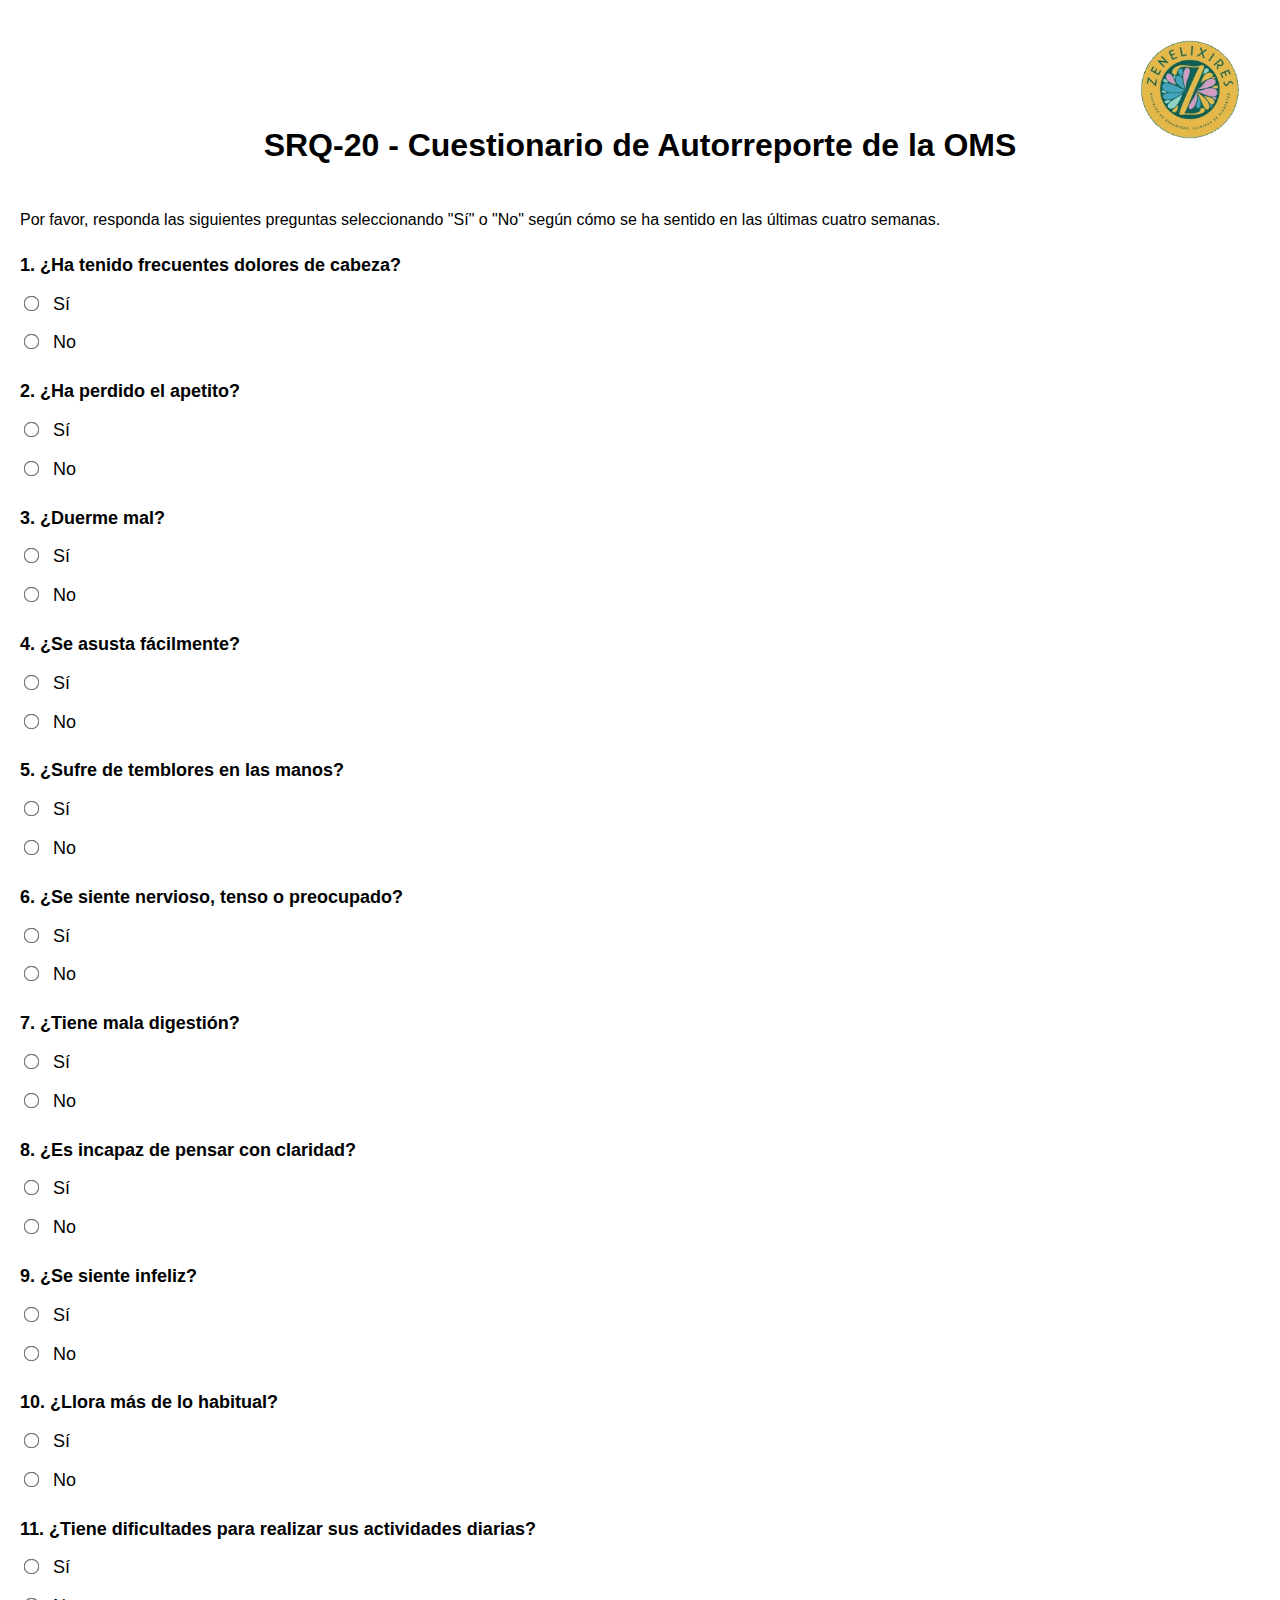
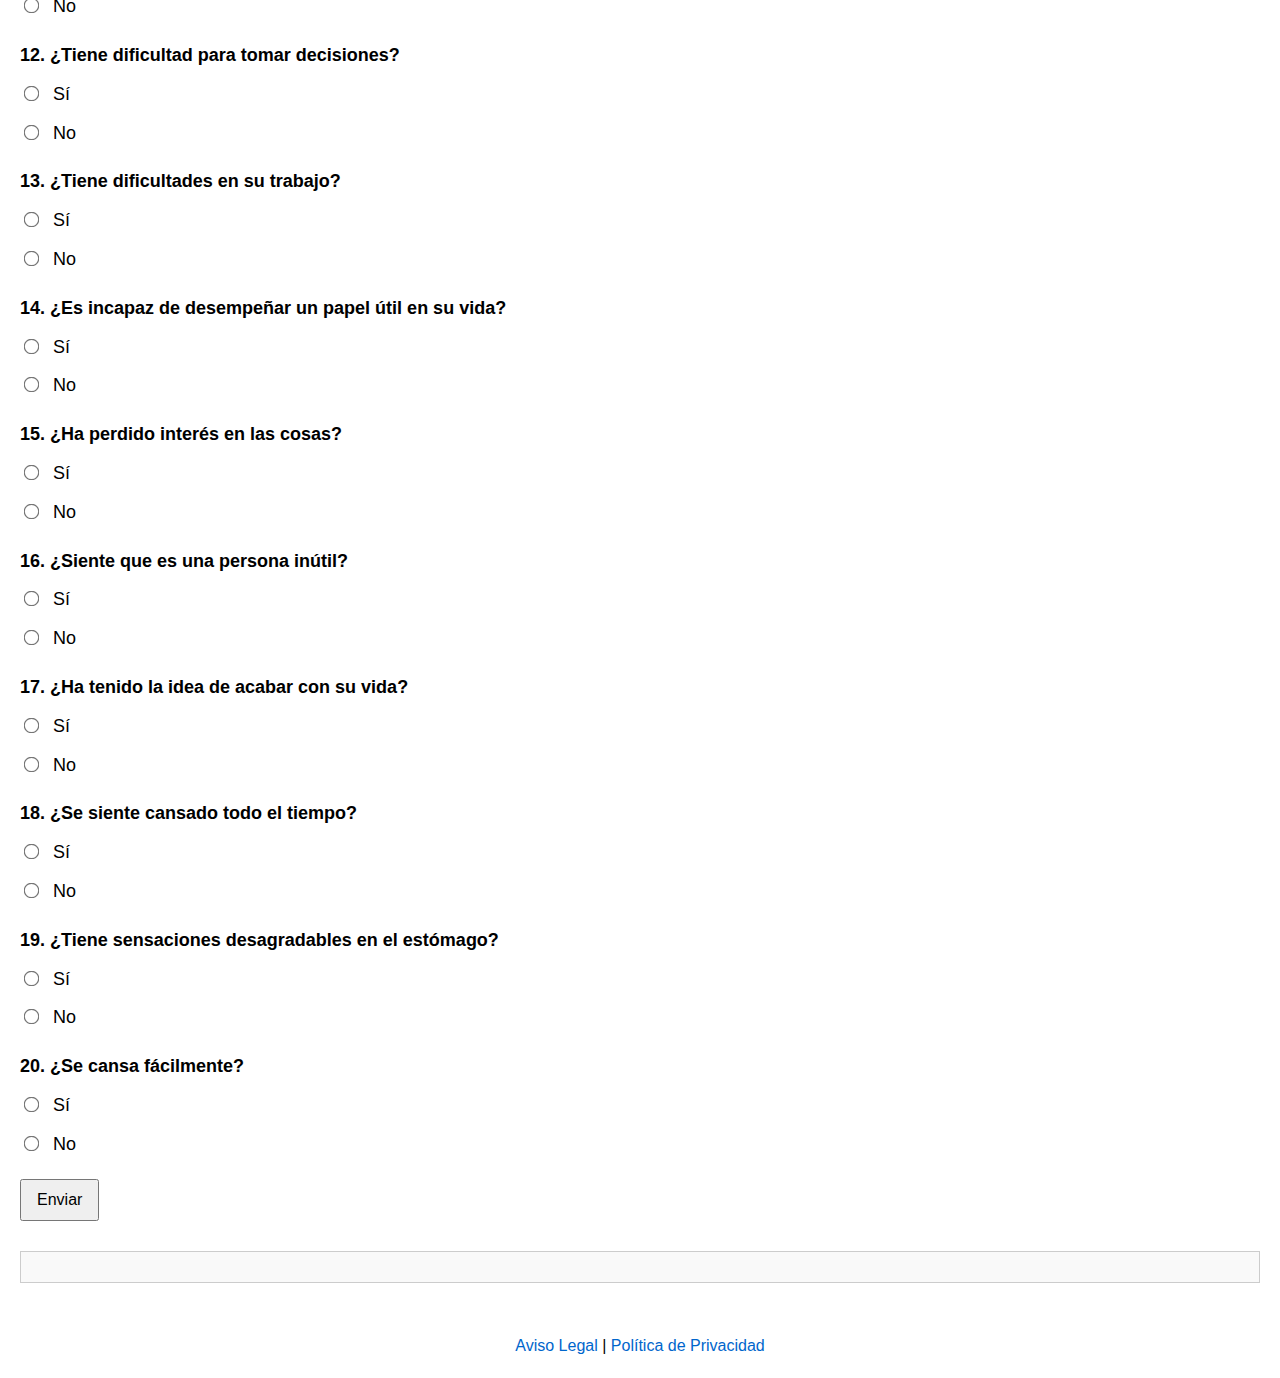
<file: index.html>
<!DOCTYPE html>
<html lang="es">
<head>
    <meta charset="UTF-8">
    <title>SRQ-20 - Cuestionario de Autorreporte de la OMS</title>
    <link rel="stylesheet" href="styles.css">
</head>
<body>
    <header>
        <img src="logo.png" alt="Logo" class="logo">
        <h1>SRQ-20 - Cuestionario de Autorreporte de la OMS</h1>
    </header>
    <p>Por favor, responda las siguientes preguntas seleccionando "Sí" o "No" según cómo se ha sentido en las últimas cuatro semanas.</p>
    <form id="srq20-form">
        <!-- Preguntas del SRQ-20 -->
        <!-- Pregunta 1 -->
        <div class="pregunta">
            <p>1. ¿Ha tenido frecuentes dolores de cabeza?</p>
            <label><input type="radio" name="q1" value="1" required> Sí</label>
            <label><input type="radio" name="q1" value="0"> No</label>
        </div>

        <!-- Pregunta 2 -->
        <div class="pregunta">
            <p>2. ¿Ha perdido el apetito?</p>
            <label><input type="radio" name="q2" value="1" required> Sí</label>
            <label><input type="radio" name="q2" value="0"> No</label>
        </div>

        <!-- Continúa agregando las preguntas 3 a 20 de la misma manera -->
        <!-- A continuación se incluyen todas las preguntas restantes -->

        <!-- Pregunta 3 -->
        <div class="pregunta">
            <p>3. ¿Duerme mal?</p>
            <label><input type="radio" name="q3" value="1" required> Sí</label>
            <label><input type="radio" name="q3" value="0"> No</label>
        </div>

        <!-- Pregunta 4 -->
        <div class="pregunta">
            <p>4. ¿Se asusta fácilmente?</p>
            <label><input type="radio" name="q4" value="1" required> Sí</label>
            <label><input type="radio" name="q4" value="0"> No</label>
        </div>

        <!-- Pregunta 5 -->
        <div class="pregunta">
            <p>5. ¿Sufre de temblores en las manos?</p>
            <label><input type="radio" name="q5" value="1" required> Sí</label>
            <label><input type="radio" name="q5" value="0"> No</label>
        </div>

        <!-- Pregunta 6 -->
        <div class="pregunta">
            <p>6. ¿Se siente nervioso, tenso o preocupado?</p>
            <label><input type="radio" name="q6" value="1" required> Sí</label>
            <label><input type="radio" name="q6" value="0"> No</label>
        </div>

        <!-- Pregunta 7 -->
        <div class="pregunta">
            <p>7. ¿Tiene mala digestión?</p>
            <label><input type="radio" name="q7" value="1" required> Sí</label>
            <label><input type="radio" name="q7" value="0"> No</label>
        </div>

        <!-- Pregunta 8 -->
        <div class="pregunta">
            <p>8. ¿Es incapaz de pensar con claridad?</p>
            <label><input type="radio" name="q8" value="1" required> Sí</label>
            <label><input type="radio" name="q8" value="0"> No</label>
        </div>

        <!-- Pregunta 9 -->
        <div class="pregunta">
            <p>9. ¿Se siente infeliz?</p>
            <label><input type="radio" name="q9" value="1" required> Sí</label>
            <label><input type="radio" name="q9" value="0"> No</label>
        </div>

        <!-- Pregunta 10 -->
        <div class="pregunta">
            <p>10. ¿Llora más de lo habitual?</p>
            <label><input type="radio" name="q10" value="1" required> Sí</label>
            <label><input type="radio" name="q10" value="0"> No</label>
        </div>

        <!-- Pregunta 11 -->
        <div class="pregunta">
            <p>11. ¿Tiene dificultades para realizar sus actividades diarias?</p>
            <label><input type="radio" name="q11" value="1" required> Sí</label>
            <label><input type="radio" name="q11" value="0"> No</label>
        </div>

        <!-- Pregunta 12 -->
        <div class="pregunta">
            <p>12. ¿Tiene dificultad para tomar decisiones?</p>
            <label><input type="radio" name="q12" value="1" required> Sí</label>
            <label><input type="radio" name="q12" value="0"> No</label>
        </div>

        <!-- Pregunta 13 -->
        <div class="pregunta">
            <p>13. ¿Tiene dificultades en su trabajo?</p>
            <label><input type="radio" name="q13" value="1" required> Sí</label>
            <label><input type="radio" name="q13" value="0"> No</label>
        </div>

        <!-- Pregunta 14 -->
        <div class="pregunta">
            <p>14. ¿Es incapaz de desempeñar un papel útil en su vida?</p>
            <label><input type="radio" name="q14" value="1" required> Sí</label>
            <label><input type="radio" name="q14" value="0"> No</label>
        </div>

        <!-- Pregunta 15 -->
        <div class="pregunta">
            <p>15. ¿Ha perdido interés en las cosas?</p>
            <label><input type="radio" name="q15" value="1" required> Sí</label>
            <label><input type="radio" name="q15" value="0"> No</label>
        </div>

        <!-- Pregunta 16 -->
        <div class="pregunta">
            <p>16. ¿Siente que es una persona inútil?</p>
            <label><input type="radio" name="q16" value="1" required> Sí</label>
            <label><input type="radio" name="q16" value="0"> No</label>
        </div>

        <!-- Pregunta 17 -->
        <div class="pregunta">
            <p>17. ¿Ha tenido la idea de acabar con su vida?</p>
            <label><input type="radio" name="q17" value="1" required> Sí</label>
            <label><input type="radio" name="q17" value="0"> No</label>
        </div>

        <!-- Pregunta 18 -->
        <div class="pregunta">
            <p>18. ¿Se siente cansado todo el tiempo?</p>
            <label><input type="radio" name="q18" value="1" required> Sí</label>
            <label><input type="radio" name="q18" value="0"> No</label>
        </div>

        <!-- Pregunta 19 -->
        <div class="pregunta">
            <p>19. ¿Tiene sensaciones desagradables en el estómago?</p>
            <label><input type="radio" name="q19" value="1" required> Sí</label>
            <label><input type="radio" name="q19" value="0"> No</label>
        </div>

        <!-- Pregunta 20 -->
        <div class="pregunta">
            <p>20. ¿Se cansa fácilmente?</p>
            <label><input type="radio" name="q20" value="1" required> Sí</label>
            <label><input type="radio" name="q20" value="0"> No</label>
        </div>

        <!-- Botón para enviar -->
        <button type="button" onclick="calcularResultados()">Enviar</button>
    </form>

    <div id="resultados"></div>

    <footer>
        <p><a href="aviso-legal.html">Aviso Legal</a> | <a href="politica-privacidad.html">Política de Privacidad</a></p>
    </footer>

    <script src="script.js"></script>
</body>
</html>
</file>
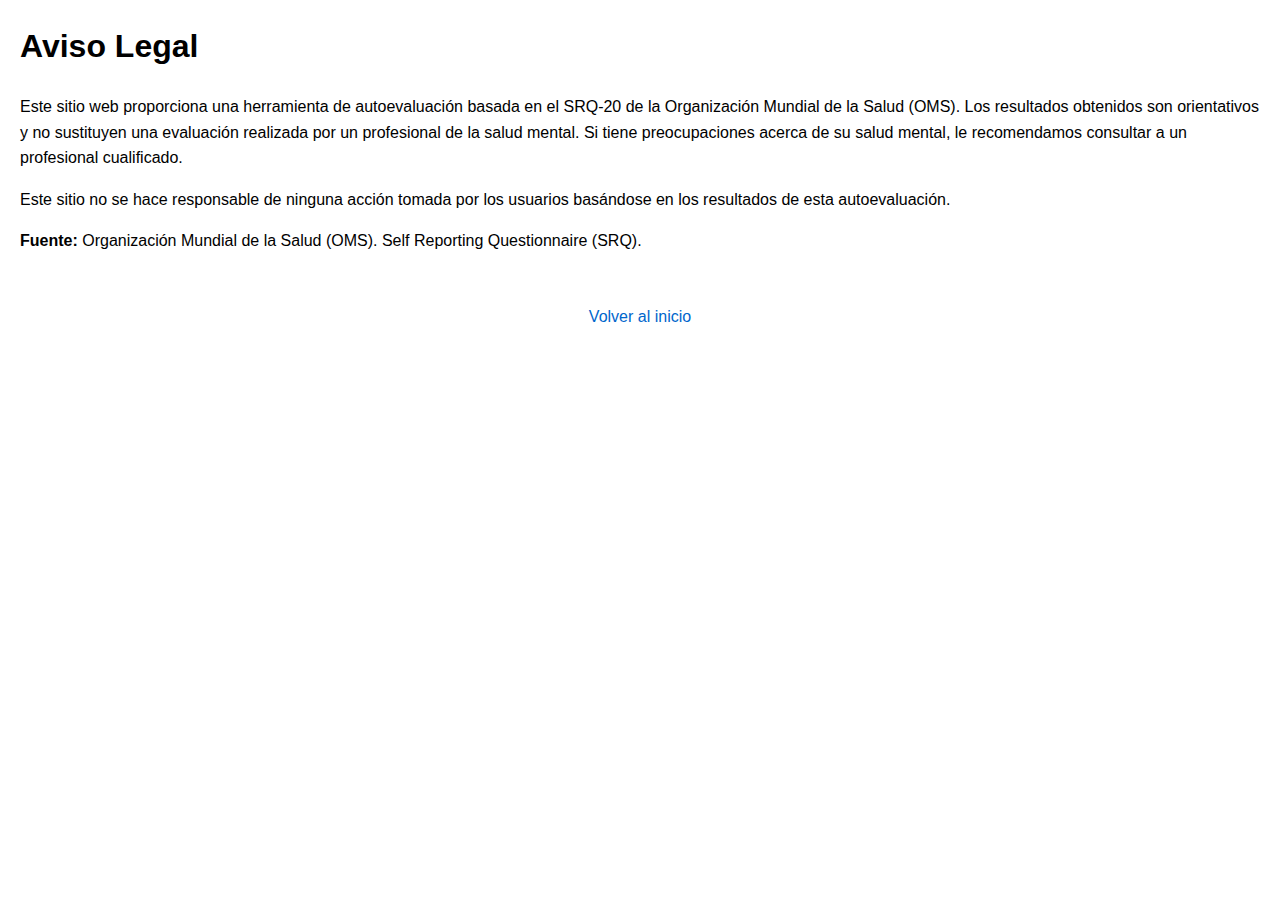
<file: aviso-legal.html>
<!DOCTYPE html>
<html lang="es">
<head>
    <meta charset="UTF-8">
    <title>Aviso Legal</title>
    <link rel="stylesheet" href="styles.css">
</head>
<body>
    <h1>Aviso Legal</h1>
    <p>
        Este sitio web proporciona una herramienta de autoevaluación basada en el SRQ-20 de la Organización Mundial de la Salud (OMS). Los resultados obtenidos son orientativos y no sustituyen una evaluación realizada por un profesional de la salud mental. Si tiene preocupaciones acerca de su salud mental, le recomendamos consultar a un profesional cualificado.
    </p>
    <p>
        Este sitio no se hace responsable de ninguna acción tomada por los usuarios basándose en los resultados de esta autoevaluación.
    </p>
    <p>
        <strong>Fuente:</strong> Organización Mundial de la Salud (OMS). Self Reporting Questionnaire (SRQ).
    </p>
    <footer>
        <p><a href="index.html">Volver al inicio</a></p>
    </footer>
</body>
</html>
</file>
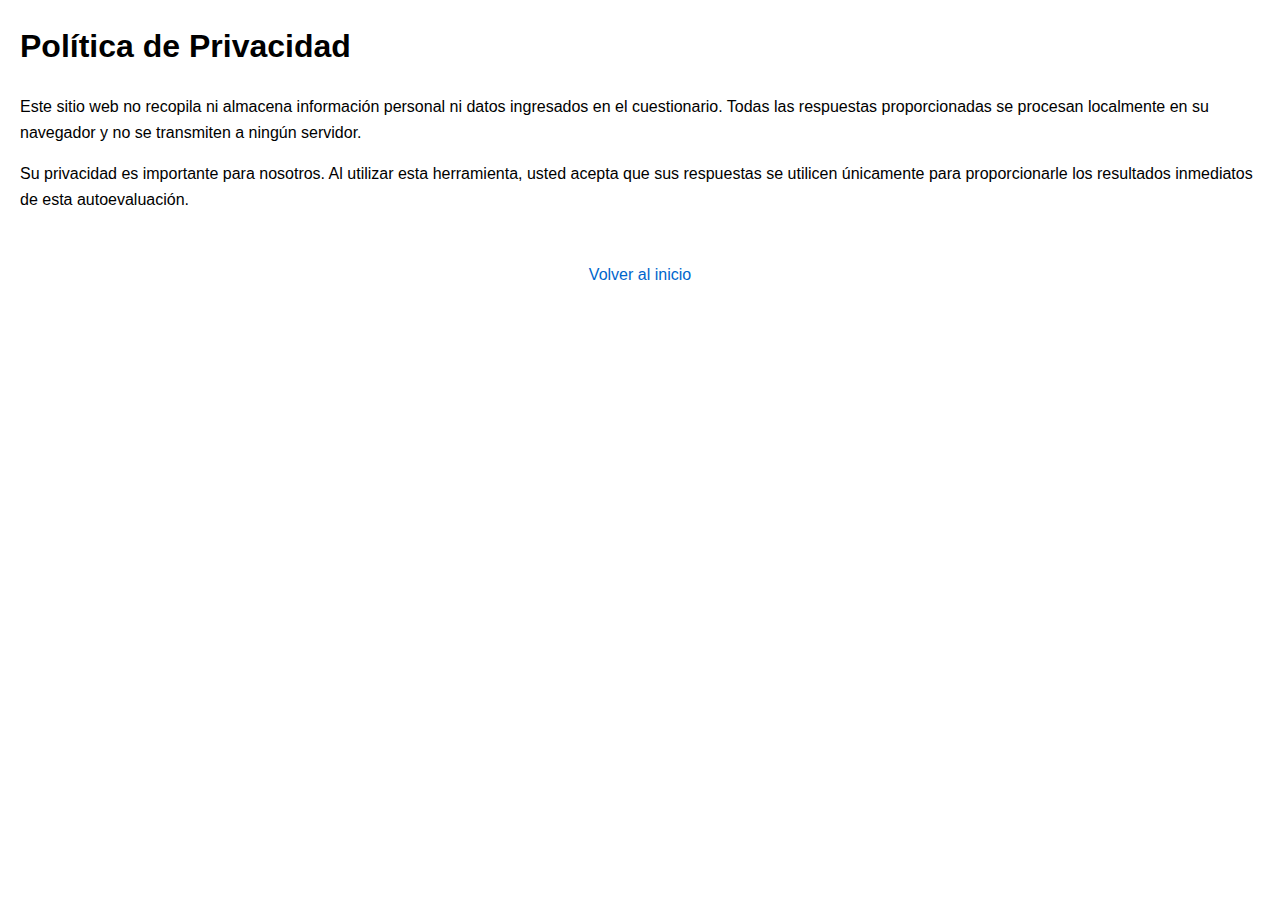
<file: politica-privacidad.html>
<!DOCTYPE html>
<html lang="es">
<head>
    <meta charset="UTF-8">
    <title>Política de Privacidad</title>
    <link rel="stylesheet" href="styles.css">
</head>
<body>
    <h1>Política de Privacidad</h1>
    <p>
        Este sitio web no recopila ni almacena información personal ni datos ingresados en el cuestionario. Todas las respuestas proporcionadas se procesan localmente en su navegador y no se transmiten a ningún servidor.
    </p>
    <p>
        Su privacidad es importante para nosotros. Al utilizar esta herramienta, usted acepta que sus respuestas se utilicen únicamente para proporcionarle los resultados inmediatos de esta autoevaluación.
    </p>
    <footer>
        <p><a href="index.html">Volver al inicio</a></p>
    </footer>
</body>
</html>
</file>
<file: styles.css>
/* styles.css */

body {
    font-family: Arial, sans-serif;
    margin: 20px;
    line-height: 1.6;
}

header {
    position: relative;
    padding-top: 100px; /* Ajusta este valor según sea necesario */
    padding-bottom: 20px;
}

header h1 {
    text-align: center;
    margin: 0;
}

.logo {
    position: absolute;
    top: 20px;
    right: 20px;
    max-width: 100px; /* Ajusta el tamaño según tus necesidades */
    height: auto;
}

h2, h3 {
    color: #333;
}

p {
    margin-bottom: 10px;
}

.pregunta {
    margin-bottom: 20px;
}

.pregunta p {
    font-weight: bold;
    font-size: 18px; /* Aumenta el tamaño de las preguntas */
}

label {
    display: block;
    margin-bottom: 10px; /* Aumenta el espacio entre opciones */
    font-size: 18px; /* Aumenta el tamaño de fuente */
    cursor: pointer; /* Cambia el cursor al pasar sobre el label */
}

input[type="radio"] {
    margin-right: 10px;
    transform: scale(1.2); /* Aumenta el tamaño del radio button */
    cursor: pointer; /* Cambia el cursor al pasar sobre el radio button */
}

button {
    padding: 10px 15px;
    font-size: 16px;
    cursor: pointer;
}

#resultados {
    margin-top: 30px;
    padding: 15px;
    border: 1px solid #ccc;
    background-color: #f9f9f9;
}

footer {
    margin-top: 50px;
    text-align: center;
}

footer a {
    color: #0066cc;
    text-decoration: none;
}

footer a:hover {
    text-decoration: underline;
}

/* Estilos responsivos */
@media screen and (max-width: 600px) {
    .logo {
        max-width: 80px; /* Ajustamos el tamaño para pantallas pequeñas */
        top: 10px;
        right: 10px;
    }

    header {
        padding-top: 80px; /* Ajustamos el espaciado en pantallas pequeñas */
    }

    header h1 {
        font-size: 1.5em;
    }

    label {
        font-size: 20px; /* Aumentamos el tamaño de fuente en móviles */
    }

    input[type="radio"] {
        transform: scale(1.5); /* Aumentamos el tamaño del radio button en móviles */
    }

    .pregunta p {
        font-size: 18px; /* Aumentamos el tamaño de las preguntas en móviles */
    }

    button {
        font-size: 18px; /* Aumentamos el tamaño del texto del botón en móviles */
        padding: 15px 20px; /* Aumentamos el tamaño del botón */
    }
}
</file>
